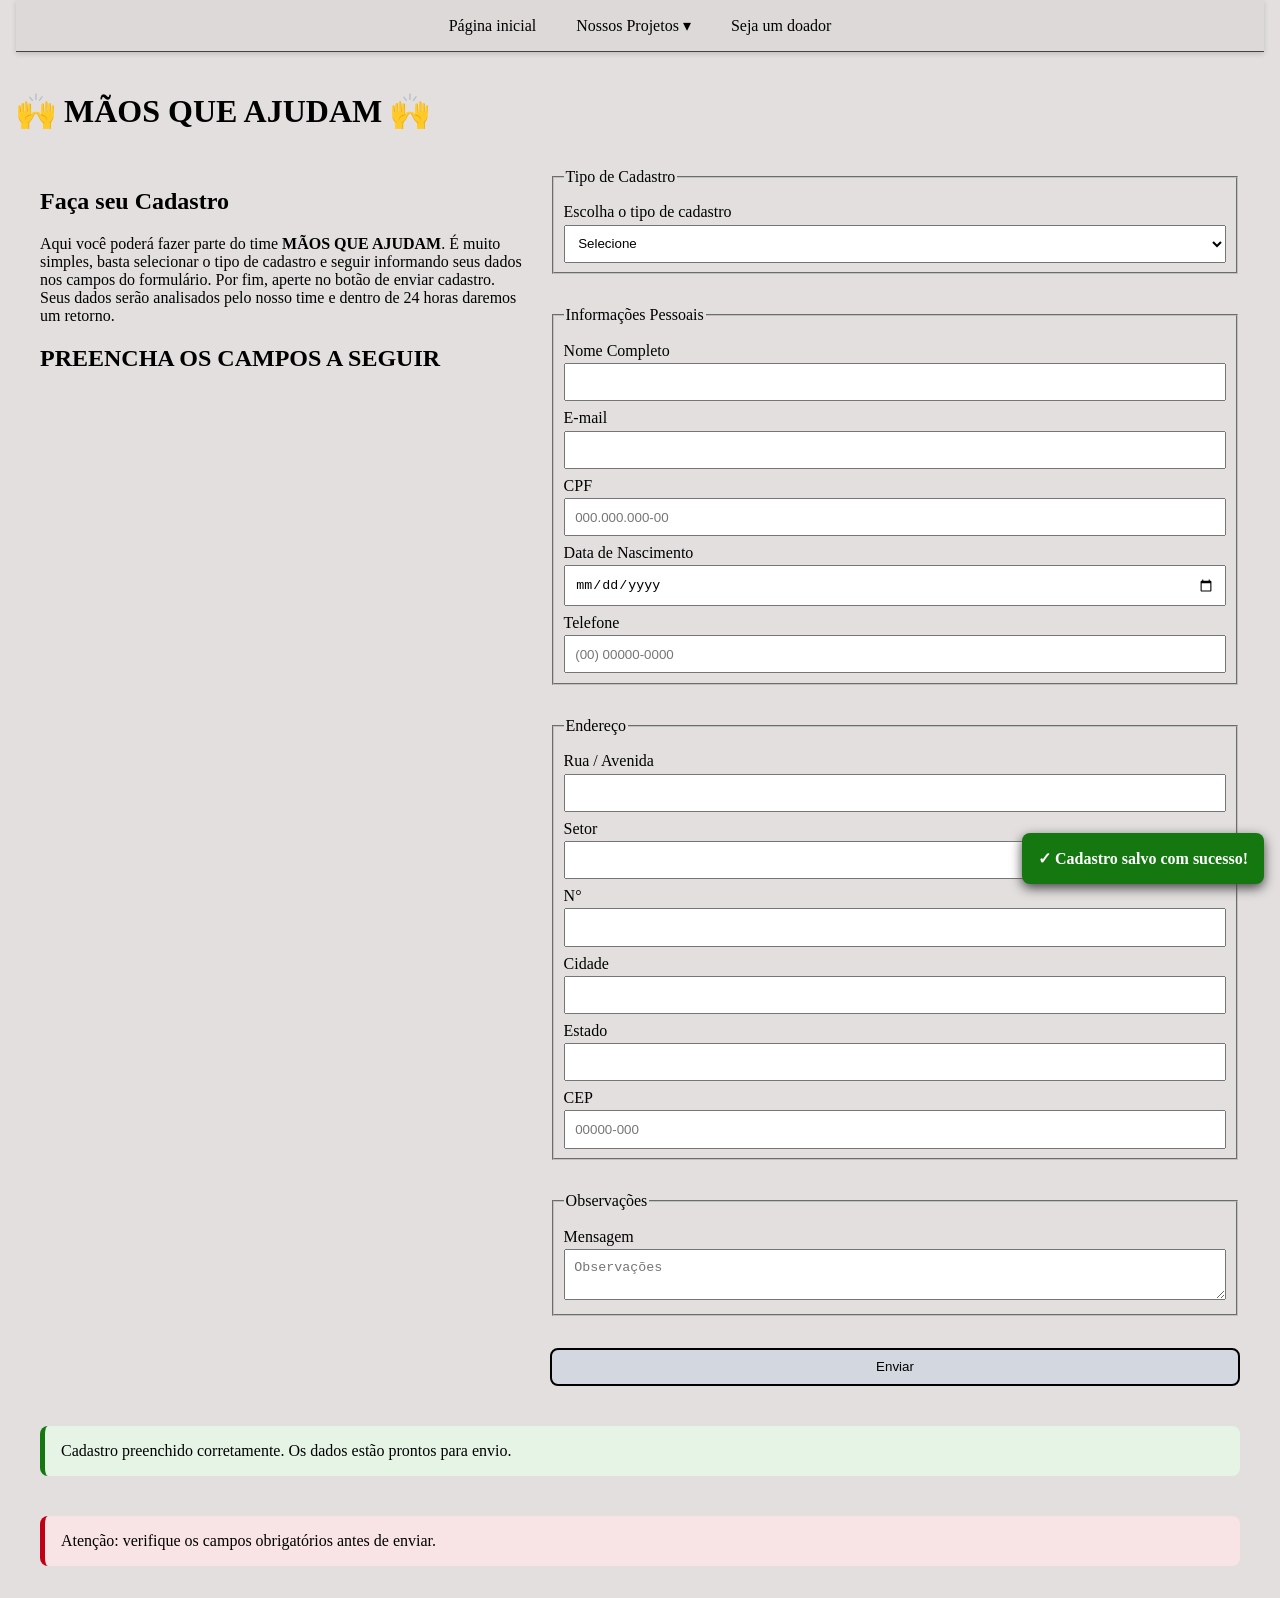
<file: html/cadastro.html>
<!DOCTYPE html>
<html lang="pt-BR">

<head>
    <meta charset="UTF-8">
    <meta name="viewport" content="width=device-width, initial-scale=1.0">
    <title>Cadastro | Mãos que Ajudam</title>
    <link rel="stylesheet" href="../css/style.css">
    <script src="../js/app.js" defer></script>
</head>

<body>

    <header>

        <h1>🙌 MÃOS QUE AJUDAM 🙌</h1>

        <!-- CONTROLE DO MENU HAMBÚRGUER -->
        <input type="checkbox" id="menu-toggle" class="menu-toggle">

        <label for="menu-toggle" class="menu-icon">
            ☰ Menu
        </label>

        <!-- MENU PRINCIPAL -->
        <nav class="navegacao">

            <ul class="menu">

                <li>
                    <a href="index.html">Página inicial</a>
                </li>

                <li class="item-dropdown">

                    <a href="projetos.html">
                        Nossos Projetos ▾
                    </a>

                    <ul class="submenu">

                        <li>
                            <a href="projetos.html#cesta-solidaria">
                                Cesta Solidária
                            </a>
                        </li>

                        <li>
                            <a href="projetos.html#vestir">
                                Vestir com Dignidade
                            </a>
                        </li>

                        <li>
                            <a href="projetos.html#educacao">
                                Educação que Transforma
                            </a>
                        </li>

                        <li>
                            <a href="projetos.html#voluntariado">
                                Voluntariado
                            </a>
                        </li>

                    </ul>

                </li>

                <li>
                    <a href="cadastro.html" aria-current="page">
                        Seja um doador
                    </a>
                </li>

            </ul>

        </nav>

    </header>


    <main>

        <section class="apresentacao-cadastro">

            <h2>Faça seu Cadastro</h2>

            <p>
                Aqui você poderá fazer parte do time
                <strong>MÃOS QUE AJUDAM</strong>.
                É muito simples, basta selecionar o tipo de cadastro
                e seguir informando seus dados nos campos do formulário.
                Por fim, aperte no botão de enviar cadastro.
                Seus dados serão analisados pelo nosso time e dentro de
                24 horas daremos um retorno.
            </p>

            <h2>PREENCHA OS CAMPOS A SEGUIR</h2>

        </section>


        <form class="formulario-cadastro">

            <fieldset>

                <legend>Tipo de Cadastro</legend>

                <label for="tipo">
                    Escolha o tipo de cadastro
                </label>

                <select name="tipo" id="tipo" required>

                    <option value="">Selecione</option>
                    <option value="doador">Doador</option>
                    <option value="voluntario">Voluntário</option>
                    <option value="preciso-de-ajuda">
                        Preciso de ajuda
                    </option>

                </select>

            </fieldset>


            <fieldset>

                <legend>Informações Pessoais</legend>

                <label for="nome">
                    Nome Completo
                </label>

                <input type="text" id="nome" name="nome" required>


                <label for="email">
                    E-mail
                </label>

                <input type="email" id="email" name="email" required>


                <label for="cpf">
                    CPF
                </label>

                <input type="text" id="cpf" name="cpf" pattern="[0-9]{3}\.[0-9]{3}\.[0-9]{3}-[0-9]{2}"
                    placeholder="000.000.000-00" title="Formato: 000.000.000-00" required>


                <label for="nascimento">
                    Data de Nascimento
                </label>

                <input type="date" id="nascimento" name="nascimento" required>


                <label for="tel">
                    Telefone
                </label>

                <input type="tel" id="tel" name="telefone" pattern="\([0-9]{2}\) [0-9]{5}-[0-9]{4}"
                    placeholder="(00) 00000-0000" title="Formato: (00) 00000-0000" required>

            </fieldset>


            <fieldset>

                <legend>Endereço</legend>

                <label for="rua">
                    Rua / Avenida
                </label>

                <input type="text" id="rua" name="rua" required>


                <label for="setor">
                    Setor
                </label>

                <input type="text" id="setor" name="setor">


                <label for="numero">
                    N°
                </label>

                <input type="text" id="numero" name="numero">


                <label for="cidade">
                    Cidade
                </label>

                <input type="text" id="cidade" name="cidade" required>


                <label for="estado">
                    Estado
                </label>

                <input type="text" id="estado" name="estado" required>


                <label for="cep">
                    CEP
                </label>

                <input type="text" id="cep" name="cep" pattern="[0-9]{5}-[0-9]{3}" placeholder="00000-000"
                    title="Formato: 00000-000" required>

            </fieldset>


            <fieldset>

                <legend>Observações</legend>

                <label for="mensagem">
                    Mensagem
                </label>

                <textarea id="mensagem" name="mensagem" placeholder="Observações"></textarea>

            </fieldset>


            <button type="submit">
                Enviar
            </button>

        </form>

        <div class="alerta alerta-sucesso" role="alert">
            Cadastro preenchido corretamente. Os dados estão prontos para envio.
        </div>

        <div class="alerta alerta-erro" role="alert">
            Atenção: verifique os campos obrigatórios antes de enviar.
        </div>

    </main>

    <div class="toast" role="status" aria-live="polite">
        ✓ Cadastro salvo com sucesso!
    </div>

</body>

</html>
</file>
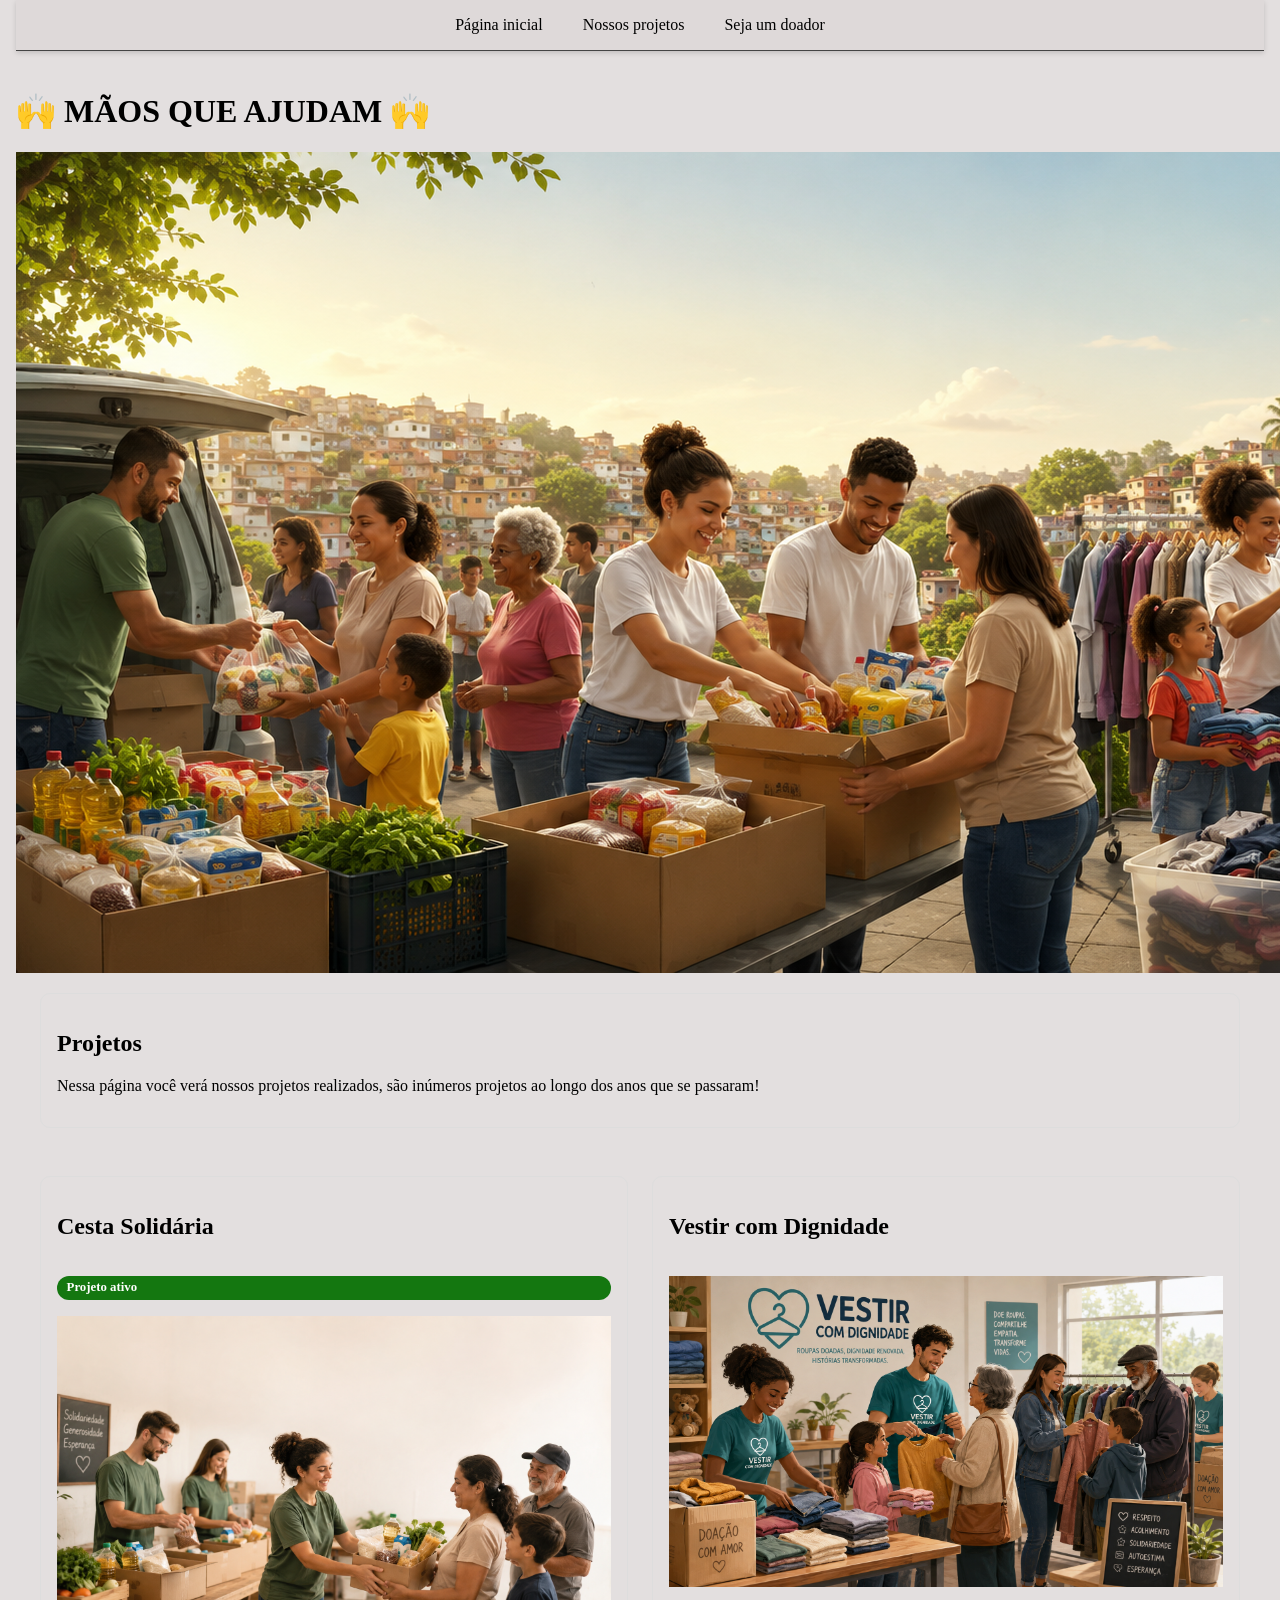
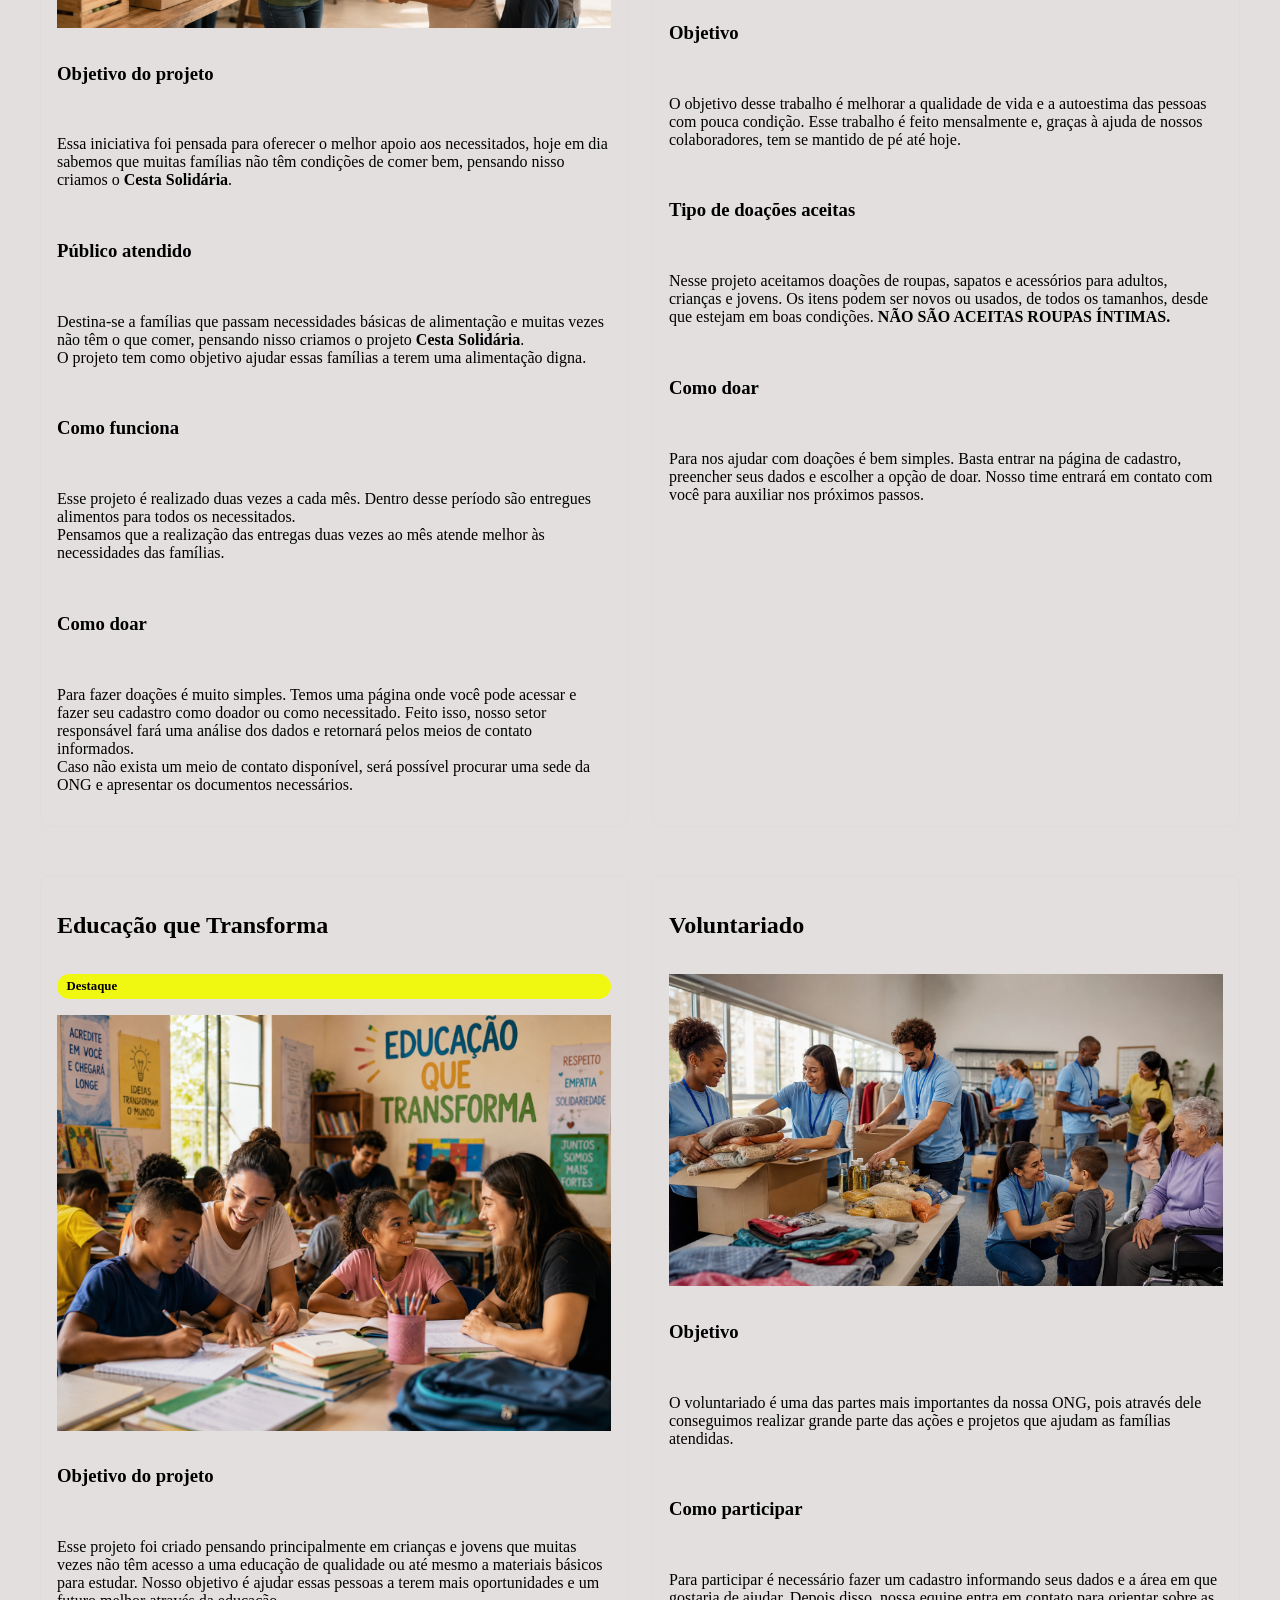
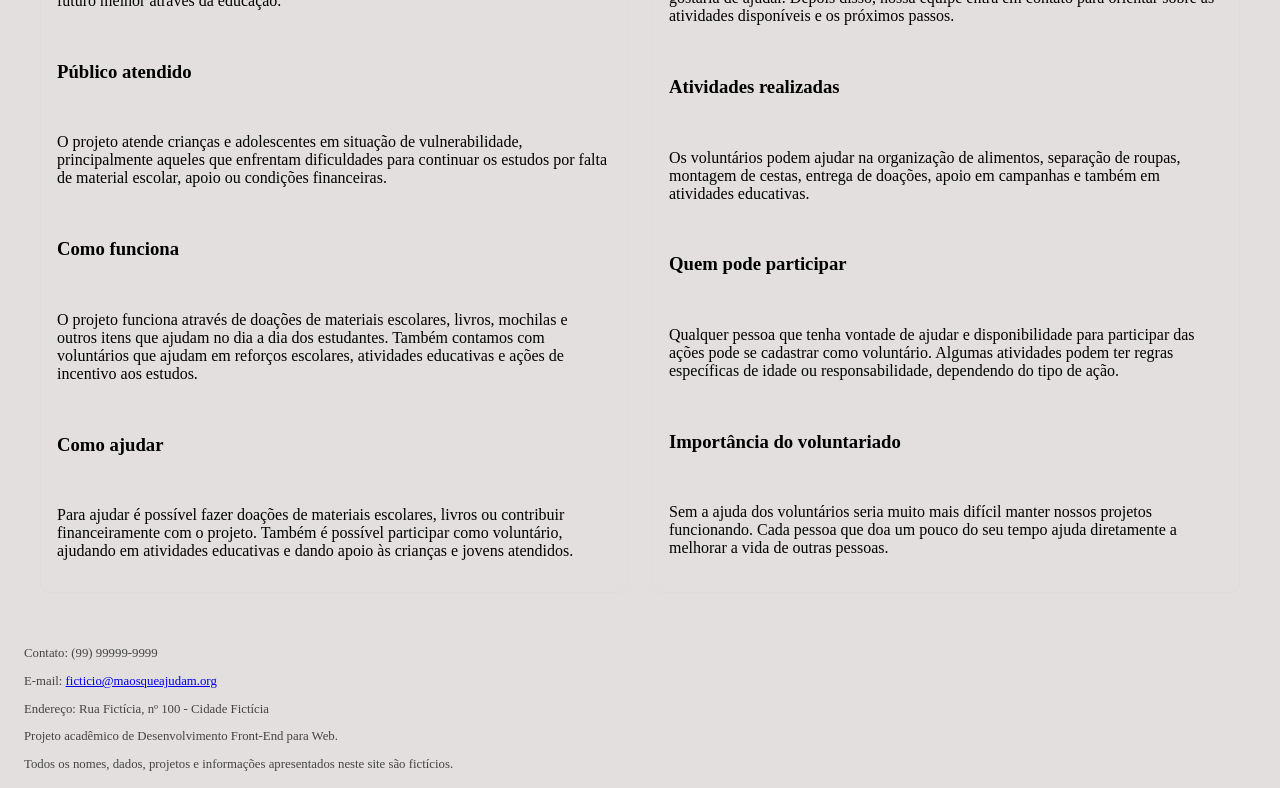
<file: html/projetos.html>
<!DOCTYPE html>
<html lang="pt-BR">

<head>
    <meta charset="UTF-8">

    <meta name="viewport" content="width=device-width, initial-scale=1.0">

    <title>Projetos | Mãos que Ajudam</title>

    <link rel="stylesheet" href="../css/style.css">
</head>

<body>

    <header>

        <h1>🙌 MÃOS QUE AJUDAM 🙌</h1>


        <!-- CONTROLE DO MENU HAMBÚRGUER -->

        <input type="checkbox" id="menu-toggle" class="menu-toggle">


        <label for="menu-toggle" class="menu-icon">
            ☰ Menu
        </label>


        <!-- MENU PRINCIPAL -->

        <nav class="navegacao">

            <ul class="menu">

                <li>
                    <a href="index.html">
                        Página inicial
                    </a>
                </li>


                <li class="item-dropdown">

                    <a href="#projetos">
                        Nossos projetos
                    </a>


                    <ul class="submenu">

                        <li>
                            <a href="#cesta-solidaria">
                                Cesta Solidária
                            </a>
                        </li>


                        <li>
                            <a href="#vestir">
                                Vestir com Dignidade
                            </a>
                        </li>


                        <li>
                            <a href="#educacao">
                                Educação que Transforma
                            </a>
                        </li>


                        <li>
                            <a href="#voluntariado">
                                Voluntariado
                            </a>
                        </li>

                    </ul>

                </li>


                <li>
                    <a href="cadastro.html">
                        Seja um doador
                    </a>
                </li>

            </ul>

        </nav>


        <img src="../imagens/imagemprojetoshtml.png"
            alt="Voluntários organizando e distribuindo roupas para pessoas em situação de vulnerabilidade.">

    </header>



    <main>

        <!-- APRESENTAÇÃO -->

        <section id="projetos" class="projetos">

            <h2>Projetos</h2>

            <p>
                Nessa página você verá nossos projetos realizados,
                são inúmeros projetos ao longo dos anos que se passaram!
            </p>

        </section>



        <!-- CESTA SOLIDÁRIA -->

        <section id="cesta-solidaria" class="projeto cesta-solidaria">

            <h2>Cesta Solidária</h2>


            <span class="badge badge-ativo">
                Projeto ativo
            </span>


            <img src="../imagens/cestasolid.png"
                alt="A imagem mostra voluntários reunidos em uma ação solidária, organizando doações e cestas básicas para ajudar famílias em situação de vulnerabilidade.">


            <h3>Objetivo do projeto</h3>

            <p>
                Essa iniciativa foi pensada para oferecer o melhor
                apoio aos necessitados, hoje em dia sabemos que muitas
                famílias não têm condições de comer bem, pensando nisso
                criamos o <strong>Cesta Solidária</strong>.
            </p>


            <h3>Público atendido</h3>

            <p>
                Destina-se a famílias que passam necessidades básicas
                de alimentação e muitas vezes não têm o que comer,
                pensando nisso criamos o projeto
                <strong>Cesta Solidária</strong>.

                <br>

                O projeto tem como objetivo ajudar essas famílias
                a terem uma alimentação digna.
            </p>


            <h3>Como funciona</h3>

            <p>
                Esse projeto é realizado duas vezes a cada mês.
                Dentro desse período são entregues alimentos
                para todos os necessitados.

                <br>

                Pensamos que a realização das entregas duas vezes
                ao mês atende melhor às necessidades das famílias.
            </p>


            <h3>Como doar</h3>

            <p>
                Para fazer doações é muito simples. Temos uma página
                onde você pode acessar e fazer seu cadastro como
                doador ou como necessitado.

                Feito isso, nosso setor responsável fará uma análise
                dos dados e retornará pelos meios de contato informados.

                <br>

                Caso não exista um meio de contato disponível,
                será possível procurar uma sede da ONG e apresentar
                os documentos necessários.
            </p>

        </section>



        <!-- VESTIR COM DIGNIDADE -->

        <section id="vestir" class="projeto vestir">

            <h2>Vestir com Dignidade</h2>


            <img src="../imagens/vestircomdig.png"
                alt="Voluntários organizando roupas destinadas a pessoas em situação de vulnerabilidade.">


            <h3>Objetivo</h3>

            <p>
                O objetivo desse trabalho é melhorar a qualidade
                de vida e a autoestima das pessoas com pouca condição.

                Esse trabalho é feito mensalmente e, graças à ajuda
                de nossos colaboradores, tem se mantido de pé até hoje.
            </p>


            <h3>Tipo de doações aceitas</h3>

            <p>
                Nesse projeto aceitamos doações de roupas,
                sapatos e acessórios para adultos, crianças e jovens.

                Os itens podem ser novos ou usados, de todos os tamanhos,
                desde que estejam em boas condições.

                <strong>
                    NÃO SÃO ACEITAS ROUPAS ÍNTIMAS.
                </strong>
            </p>


            <h3>Como doar</h3>

            <p>
                Para nos ajudar com doações é bem simples.
                Basta entrar na página de cadastro,
                preencher seus dados e escolher a opção de doar.

                Nosso time entrará em contato com você para
                auxiliar nos próximos passos.
            </p>

        </section>



        <!-- EDUCAÇÃO -->

        <section id="educacao" class="projeto educacao">

            <h2>Educação que Transforma</h2>


            <span class="badge badge-destaque">
                Destaque
            </span>


            <img src="../imagens/educacaoquetransf.png"
                alt="Voluntários ajudando crianças e adolescentes em atividades educativas com livros, cadernos e materiais escolares.">


            <h3>Objetivo do projeto</h3>

            <p>
                Esse projeto foi criado pensando principalmente
                em crianças e jovens que muitas vezes não têm
                acesso a uma educação de qualidade ou até mesmo
                a materiais básicos para estudar.

                Nosso objetivo é ajudar essas pessoas a terem
                mais oportunidades e um futuro melhor através
                da educação.
            </p>


            <h3>Público atendido</h3>

            <p>
                O projeto atende crianças e adolescentes em situação
                de vulnerabilidade, principalmente aqueles que enfrentam
                dificuldades para continuar os estudos por falta de
                material escolar, apoio ou condições financeiras.
            </p>


            <h3>Como funciona</h3>

            <p>
                O projeto funciona através de doações de materiais
                escolares, livros, mochilas e outros itens que ajudam
                no dia a dia dos estudantes.

                Também contamos com voluntários que ajudam em reforços
                escolares, atividades educativas e ações de incentivo
                aos estudos.
            </p>


            <h3>Como ajudar</h3>

            <p>
                Para ajudar é possível fazer doações de materiais
                escolares, livros ou contribuir financeiramente
                com o projeto.

                Também é possível participar como voluntário,
                ajudando em atividades educativas e dando apoio
                às crianças e jovens atendidos.
            </p>

        </section>



        <!-- VOLUNTARIADO -->

        <section id="voluntariado" class="projeto voluntariado">

            <h2>Voluntariado</h2>


            <img src="../imagens/voluntariado.png"
                alt="Voluntários organizando alimentos, roupas e outros donativos durante uma ação solidária para atender famílias, crianças e idosos.">


            <h3>Objetivo</h3>

            <p>
                O voluntariado é uma das partes mais importantes
                da nossa ONG, pois através dele conseguimos realizar
                grande parte das ações e projetos que ajudam
                as famílias atendidas.
            </p>


            <h3>Como participar</h3>

            <p>
                Para participar é necessário fazer um cadastro
                informando seus dados e a área em que gostaria
                de ajudar.

                Depois disso, nossa equipe entra em contato
                para orientar sobre as atividades disponíveis
                e os próximos passos.
            </p>


            <h3>Atividades realizadas</h3>

            <p>
                Os voluntários podem ajudar na organização de alimentos,
                separação de roupas, montagem de cestas,
                entrega de doações, apoio em campanhas
                e também em atividades educativas.
            </p>


            <h3>Quem pode participar</h3>

            <p>
                Qualquer pessoa que tenha vontade de ajudar
                e disponibilidade para participar das ações
                pode se cadastrar como voluntário.

                Algumas atividades podem ter regras específicas
                de idade ou responsabilidade,
                dependendo do tipo de ação.
            </p>


            <h3>Importância do voluntariado</h3>

            <p>
                Sem a ajuda dos voluntários seria muito mais difícil
                manter nossos projetos funcionando.

                Cada pessoa que doa um pouco do seu tempo
                ajuda diretamente a melhorar a vida
                de outras pessoas.
            </p>

        </section>

    </main>



    <footer>

        <p>
            Contato: (99) 99999-9999
        </p>


        <p>
            E-mail:
            <a href="mailto:ficticio@maosqueajudam.org">
                ficticio@maosqueajudam.org
            </a>
        </p>


        <p>
            Endereço: Rua Fictícia, nº 100 - Cidade Fictícia
        </p>


        <p>
            Projeto acadêmico de Desenvolvimento Front-End para Web.
        </p>


        <p>
            Todos os nomes, dados, projetos e informações
            apresentados neste site são fictícios.
        </p>

    </footer>

</body>

</html>
</file>
<file: css/style.css>
:root {

    /* CORES */
    --cor-primaria-azul: #0881c7;
    --cor-secundaria-verde: #147710;
    --cor-destaque-amarelo: #f0f711;
    --cor-alerta-vermelho: #bf0016;
    --cor-acento-rosa: #c41b46;
    --cor-fundo-branco: #ddd8d8ce;
    --cor-texto-preto: #000000;
    --cor-neutra-cinza: #444444;

    /* TIPOGRAFIA */
    --fonte-titulo: 2.7rem;
    --fonte-subtitulo: 1.9rem;
    --fonte-titulo-de-secao: 1.5rem;
    --fonte-texto-normal: 1rem;
    --fonte-texto-pequeno: 0.8rem;

    /* ESPAÇAMENTOS */
    --espaco-muito-grande: 3.8rem;
    --espaco-grande: 2.9rem;
    --espaco-medio: 1.5rem;
    --espaco-pequeno: 1rem;
    --espaco-muito-pequeno: 0.5rem;
}


/* =========================
   ESTILOS GERAIS
========================= */

body {
    background-color: var(--cor-fundo-branco);
    color: var(--cor-texto-preto);
    font-size: var(--fonte-texto-normal);

    margin: var(--espaco-pequeno);

    /* Espaço para o menu fixo */
    padding-top: 55px;
}


/* =========================
   NAVEGAÇÃO
========================= */

.navegacao {
    position: fixed;

    top: 0;
    left: var(--espaco-pequeno);
    right: var(--espaco-pequeno);

    z-index: 1000;

    background-color: var(--cor-fundo-branco);

    border-bottom: 1px solid var(--cor-neutra-cinza);

    padding-top: var(--espaco-muito-pequeno);
    padding-bottom: var(--espaco-muito-pequeno);

    box-shadow: 0 2px 5px rgba(0, 0, 0, 0.15);
}


/* FLEXBOX DO MENU */

.menu {
    display: flex;

    justify-content: center;
    align-items: center;

    gap: var(--espaco-medio);

    flex-wrap: wrap;

    list-style: none;

    margin: 0;
    padding: 0;
}


.menu a {
    display: block;

    color: var(--cor-texto-preto);

    text-decoration: none;

    padding: var(--espaco-muito-pequeno);

    border-radius: 8px;

    transition: 0.3s;
}


.menu a:hover {
    background-color: var(--cor-destaque-amarelo);
}


.menu a:focus {
    outline: 2px solid var(--cor-primaria-azul);
}


/* =========================
   DROPDOWN
========================= */

.item-dropdown {
    position: relative;
}


.submenu {
    display: none;

    position: absolute;

    top: 100%;
    left: 0;

    min-width: 210px;

    list-style: none;

    margin: 0;

    padding: var(--espaco-muito-pequeno);

    background-color: var(--cor-fundo-branco);

    border: 1px solid var(--cor-neutra-cinza);

    border-radius: 8px;

    z-index: 1100;
}


/* MOSTRA O SUBMENU COM MOUSE OU TECLADO */

.item-dropdown:hover .submenu,
.item-dropdown:focus-within .submenu {
    display: block;
}


/* =========================
   MENU HAMBÚRGUER
========================= */

.menu-toggle {
    position: absolute;

    width: 1px;
    height: 1px;

    opacity: 0;
}


.menu-icon {
    display: none;

    padding: var(--espaco-pequeno);

    background-color: var(--cor-secundaria-verde);

    color: #ffffff;

    border-radius: 8px;

    text-align: center;

    cursor: pointer;

    transition: 0.3s;
}


.menu-toggle:focus + .menu-icon {
    outline: 3px solid var(--cor-primaria-azul);
}


/* =========================
   GRID PRINCIPAL
========================= */

main {
    max-width: 1000px;

    margin: 0 auto;
    padding: var(--espaco-pequeno);

    display: grid;
    grid-template-columns: repeat(12, 1fr);

    gap: var(--espaco-medio);
}


/* PÁGINA INICIAL */

.apresentacao-inicial {
    grid-column: 1 / -1;
}

.apresentacao-inicial img {
    width: 100%;
    max-height: 500px;
    height: auto;
    object-fit: cover;
    display: block;
    border-radius: 10px;
    margin-bottom: var(--espaco-pequeno);
}


.quem-somos {
    grid-column: span 5;

    padding: var(--espaco-pequeno);

    border: 1px solid #ddd;
    border-radius: 10px;
}


.iniciativas {
    grid-column: span 7;

    padding: var(--espaco-pequeno);

    border: 1px solid #ddd;
    border-radius: 10px;
}


.publico {
    grid-column: span 6;

    padding: var(--espaco-pequeno);

    border: 1px solid #ddd;
    border-radius: 10px;
}


.como-ajudar {
    grid-column: span 6;

    padding: var(--espaco-pequeno);

    border: 1px solid #ddd;
    border-radius: 10px;
}


/* =========================
   PÁGINA DE PROJETOS
========================= */

.projetos {
    grid-column: 1 / -1;

    padding: var(--espaco-pequeno);

    border: 1px solid #ddd;
    border-radius: 10px;
}


.projeto {
    grid-column: span 6;

    padding: var(--espaco-pequeno);

    border: 1px solid #ddd;
    border-radius: 10px;

    display: flex;
    flex-direction: column;
    gap: var(--espaco-pequeno);
}


/* =========================
   PÁGINA DE CADASTRO
========================= */

.apresentacao-cadastro {
    grid-column: span 5;
}


.formulario-cadastro {
    grid-column: span 7;

    display: flex;
    flex-direction: column;

    gap: var(--espaco-pequeno);
}


/* =========================
   SEÇÕES
========================= */

section {
    margin-bottom: var(--espaco-medio);
}


/* =========================
   FORMULÁRIO
========================= */

form label {
    display: block;

    margin-top: 0.5rem;
    margin-bottom: 0.2rem;
}


form input,
form select,
form textarea {
    width: 100%;

    box-sizing: border-box;

    padding: 0.6rem;
}


fieldset {
    margin-bottom: var(--espaco-pequeno);

    padding: 0.6rem;
}


/* FEEDBACK DE FOCO NOS CAMPOS */

form input:focus,
form select:focus,
form textarea:focus {
    outline: 2px solid var(--cor-primaria-azul);
}


/* =========================
   BOTÃO
========================= */

button {
    background-color: #d3d8e0;

    color: var(--cor-texto-preto);

    padding: 0.6rem;

    border: 2px solid var(--cor-texto-preto);
    border-radius: 8px;

    transition: 0.3s;
}


button:hover {
    background-color: var(--cor-secundaria-verde);

    color: #ffffff;

    cursor: pointer;
}


button:focus {
    outline: 2px solid var(--cor-secundaria-verde);
}


/* =========================
   RODAPÉ
========================= */

footer {
    font-size: var(--fonte-texto-pequeno);

    color: var(--cor-neutra-cinza);

    margin: var(--espaco-muito-pequeno);
}

/* BOTÃO PRESSIONADO */
button:active {
    transform: scale(0.97);
    box-shadow: 0 2px 4px #444444;
}

/* BOTÃO DESABILITADO */
button:disabled {
    background-color: #cccccc;
    color: var(--cor-neutra-cinza);
    cursor: not-allowed;
    opacity: 0.6;
}

/* CAMPO PREENCHIDO CORRETAMENTE */
form input:required:valid,
form select:required:valid {
    border: 2px solid var(--cor-secundaria-verde);
}

/* CAMPO COM ERRO DURANTE O PREENCHIMENTO */
form input:required:focus:invalid,
form select:required:focus:invalid {
    border: 2px solid var(--cor-alerta-vermelho);
}

/* BADGES */

.badge {
    display: inline-block;
    padding: 0.3rem 0.6rem;
    border-radius: 20px;
    font-size: var(--fonte-texto-pequeno);
    font-weight: bold;
}

.badge-ativo {
    background-color: var(--cor-secundaria-verde);
    color: #ffffff;
}

.badge-destaque {
    background-color: var(--cor-destaque-amarelo);
    color: var(--cor-texto-preto);
}

/* ALERTAS */

.alerta {
    grid-column: 1 / -1;
    padding: var(--espaco-pequeno);
    margin-top: var(--espaco-pequeno);
    border-radius: 8px;
    border-left: 5px solid;
}

.alerta-sucesso {
    background-color: #e6f4e6;
    border-color: var(--cor-secundaria-verde);
    color: var(--cor-texto-preto);
}

.alerta-erro {
    background-color: #f8e4e4;
    border-color: var(--cor-alerta-vermelho);
    color: var(--cor-texto-preto);
}

/* TOAST */

.toast {
    position: fixed;
    right: var(--espaco-pequeno);
    bottom: var(--espaco-pequeno);

    background-color: var(--cor-secundaria-verde);
    color: #ffffff;

    padding: var(--espaco-pequeno);

    border-radius: 8px;

    box-shadow: 0 4px 12px #444444;

    font-weight: bold;

    z-index: 100;
}



/* ==================================================
   1 - CELULAR PEQUENO
   ATÉ 480px
================================================== */

@media screen and (max-width: 480px) {

    h1 {
        font-size: 1.6rem;
    }

    h2 {
        font-size: 1.4rem;
    }

    h3 {
        font-size: 1.2rem;
    }

    body {
        margin: var(--espaco-muito-pequeno);
    }


    /* MOSTRA O BOTÃO HAMBÚRGUER */

    .menu-icon {
        display: block;
    }


    /* ESCONDE O MENU */

    .navegacao {
        display: none;
    }


    /* MOSTRA O MENU QUANDO O CHECKBOX ESTÁ MARCADO */

    .menu-toggle:checked+.menu-icon+.navegacao {
        display: block;
    }


    .menu {
        flex-direction: column;
        align-items: stretch;

        gap: 0;
    }


    .menu a {
        text-align: center;

        padding: 0.6rem;
    }


    /* DROPDOWN MOBILE */

    .item-dropdown {
        width: 100%;
    }


    .submenu {
        position: static;

        width: auto;
        min-width: 0;

        border: none;

        background-color: #eeeeee;
    }


    .quem-somos,
    .iniciativas,
    .publico,
    .como-ajudar,
    .projetos,
    .projeto,
    .apresentacao-cadastro,
    .formulario-cadastro {
        grid-column: 1 / -1;
    }
}


/* ==================================================
   2 - CELULAR MAIOR
   481px ATÉ 680px
================================================== */

@media screen and (min-width: 481px) and (max-width: 680px) {

    h1 {
        font-size: 1.8rem;
    }

    h2 {
        font-size: 1.6rem;
    }

    h3 {
        font-size: 1.3rem;
    }

    body {
        margin: var(--espaco-muito-pequeno);
    }


    .menu-icon {
        display: block;
    }


    .navegacao {
        display: none;
    }


    .menu-toggle:checked+.menu-icon+.navegacao {
        display: block;
    }


    .menu {
        flex-direction: column;
        align-items: stretch;

        gap: 0;
    }


    .menu a {
        text-align: center;

        padding: 0.6rem;
    }


    .item-dropdown {
        width: 100%;
    }


    .submenu {
        position: static;

        width: auto;
        min-width: 0;

        border: none;

        background-color: #eeeeee;
    }


    .quem-somos,
    .iniciativas,
    .publico,
    .como-ajudar,
    .projetos,
    .projeto,
    .apresentacao-cadastro,
    .formulario-cadastro {
        grid-column: 1 / -1;
    }
}


/* ==================================================
   3 - TABLET
   681px ATÉ 900px
================================================== */

@media screen and (min-width: 681px) and (max-width: 900px) {

    h1 {
        font-size: 2.2rem;
    }


    .quem-somos,
    .iniciativas,
    .projetos {
        grid-column: 1 / -1;
    }


    .publico,
    .como-ajudar,
    .projeto {
        grid-column: span 6;
    }


    .apresentacao-cadastro,
    .formulario-cadastro {
        grid-column: 1 / -1;
    }
}


/* ==================================================
   4 - NOTEBOOK / DESKTOP
   901px ATÉ 1200px
================================================== */

@media screen and (min-width: 901px) and (max-width: 1200px) {

    main {
        max-width: 1000px;
    }


    .quem-somos {
        grid-column: span 5;
    }


    .iniciativas {
        grid-column: span 7;
    }


    .publico,
    .como-ajudar,
    .projeto {
        grid-column: span 6;
    }


    .projetos {
        grid-column: 1 / -1;
    }


    .apresentacao-cadastro {
        grid-column: span 5;
    }


    .formulario-cadastro {
        grid-column: span 7;
    }
}


/* ==================================================
   5 - DESKTOP GRANDE
   ACIMA DE 1201px
================================================== */

@media screen and (min-width: 1201px) {

    main {
        max-width: 1200px;
    }


    .quem-somos {
        grid-column: span 5;
    }


    .iniciativas {
        grid-column: span 7;
    }


    .publico,
    .como-ajudar,
    .projeto {
        grid-column: span 6;
    }


    .projetos {
        grid-column: 1 / -1;
    }


    .apresentacao-cadastro {
        grid-column: span 5;
    }


    .formulario-cadastro {
        grid-column: span 7;
    }
}

/* =========================
   VALIDAÇÃO DO FORMULÁRIO
========================= */

.campo-valido {
    border: 2px solid var(--cor-secundaria-verde);
}

.campo-invalido {
    border: 2px solid var(--cor-alerta-vermelho);
}

.mensagem-erro-campo {
    display: block;

    color: var(--cor-alerta-vermelho);

    font-size: var(--fonte-texto-pequeno);

    margin-top: 0.3rem;
    margin-bottom: 0.5rem;
}

/* =========================================
   MODO DE ALTO CONTRASTE
========================================= */

body.alto-contraste {
    background: #000000;
    color: #ffffff;

    --cor-fundo-branco: #000000;
    --cor-texto-preto: #ffffff;
    --cor-primaria-azul: #00ffff;
    --cor-secundaria-verde: #7cfc00;
    --cor-destaque-amarelo: #ffff00;
    --cor-alerta-vermelho: #ff6b6b;
    --cor-neutra-cinza: #ffffff;
}

body.alto-contraste .navegacao,
body.alto-contraste section,
body.alto-contraste footer,
body.alto-contraste form,
body.alto-contraste fieldset {
    background-color: #000000;
    color: #ffffff;
}

body.alto-contraste a {
    color: #00ffff;
}

body.alto-contraste input,
body.alto-contraste select,
body.alto-contraste textarea,
body.alto-contraste button {
    background-color: #000000;
    color: #ffffff;
    border: 2px solid #ffffff;
}

body.alto-contraste :focus-visible {
    outline: 3px solid #ffff00;
    outline-offset: 3px;
}
</file>
